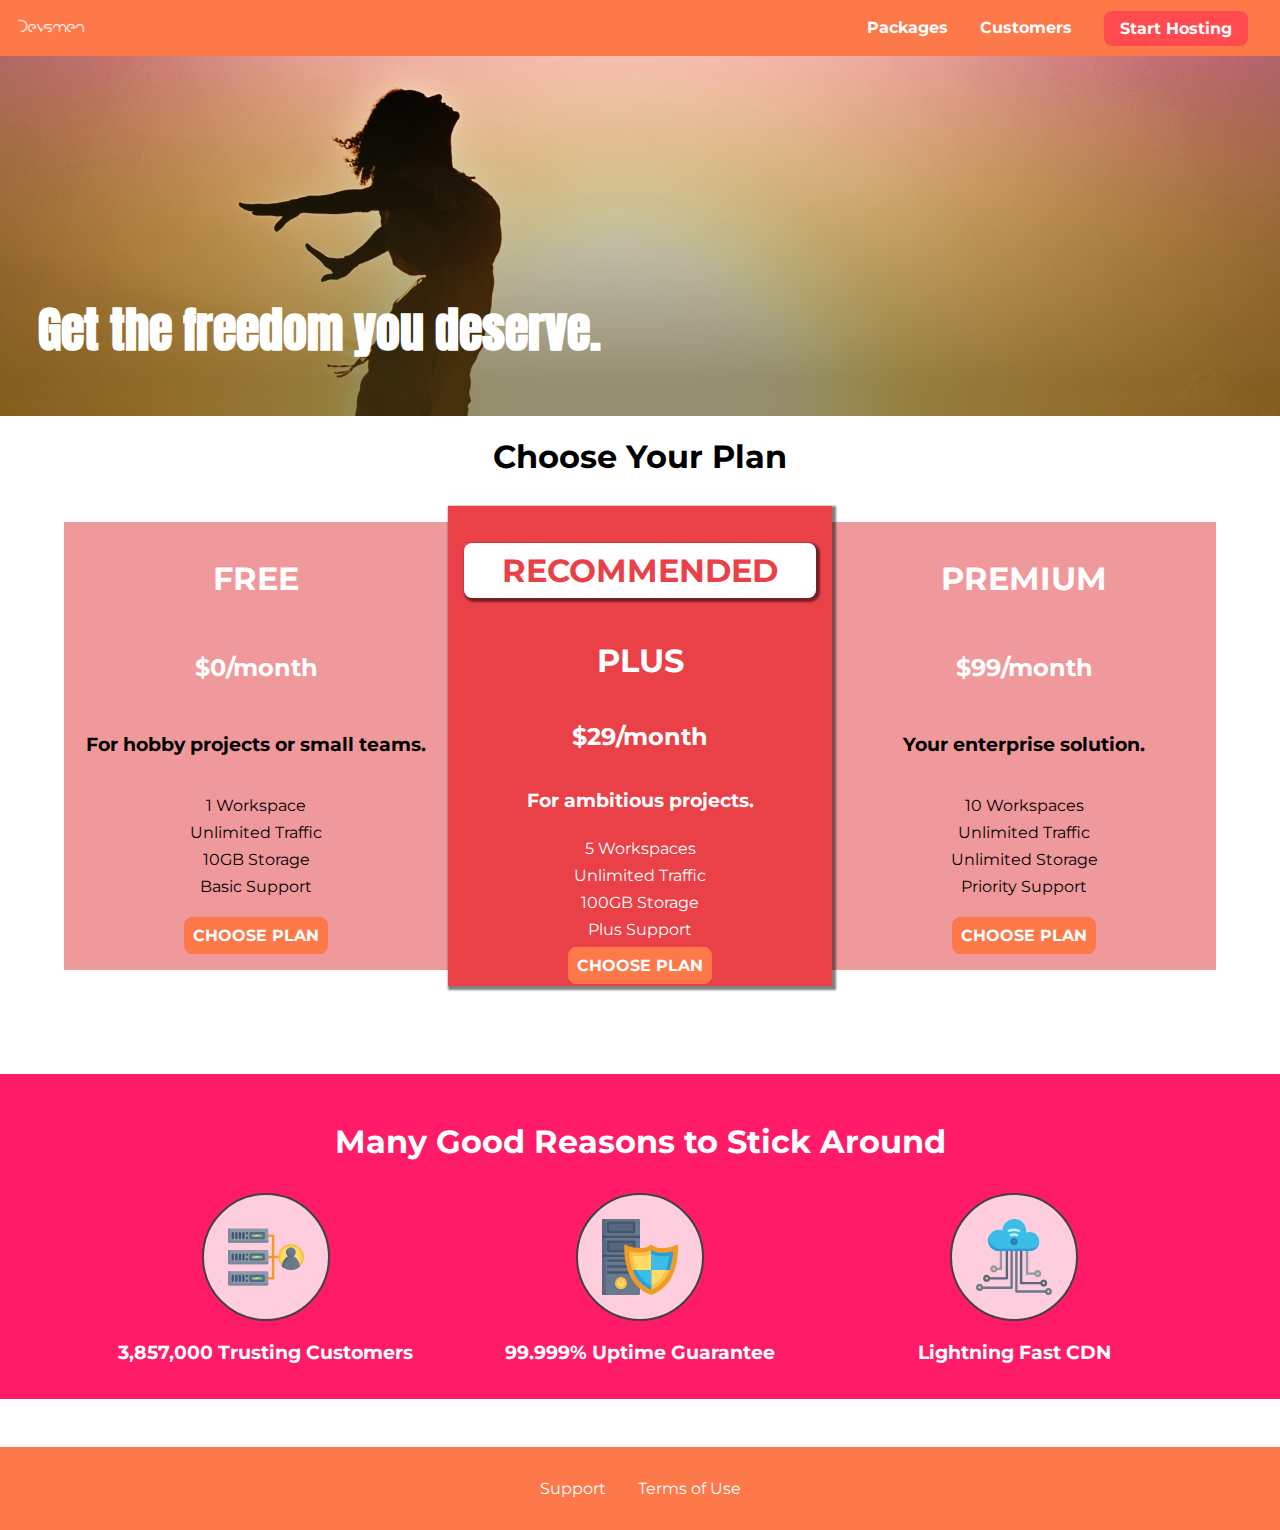
<file: index.html>
<!DOCTYPE html>
<html lang="en">

<head>
    <meta charset="UTF-8">
    <meta http-equiv="X-UA-Compatible" content="ie=edge">
    <meta name="viewport" content="width=device-width, initial-scale=1.0">
    <title>Devsmen</title>
    <link rel="shortcut icon" href="favicon.png">
    <link rel="stylesheet" href="shared.css">
    <link rel="stylesheet" href="main.css">
</head>

<body>
    <div class="backdrop"></div>
    <div class="modal">
        <h1 class="modal__title">Do you want to continue?</h1>
        <div class="modal__actions">
            <a href="start-hosting/index.html" class="modal__action">Yes!</a>
            <button class="modal__action modal__action--negative" type="button">No!</button>
        </div>
    </div>
    <header class="main-header">
        <div>
            <button class="toggle-button">
                <span class="toggle-button__bar"></span>
                <span class="toggle-button__bar"></span>
                <span class="toggle-button__bar"></span>
            </button>
            <a href="index.html" class="main-header__brand">
                <img src="images/logo.png" alt="Devsmen - Your favorite hosting company">
            </a>
        </div>
        <nav class="main-nav">
            <ul class="main-nav__items">
                <li class="main-nav__item">
                    <a href="packages/index.html">Packages</a>
                </li>
                <li class="main-nav__item">
                    <a href="customers/index.html">Customers</a>
                </li>
                <li class="main-nav__item main-nav__item--cta">
                    <a href="start-hosting/index.html">Start Hosting</a>
                </li>
            </ul>
        </nav>
    </header>
    <nav class="mobile-nav">
        <ul class="mobile-nav__items">
            <li class="mobile-nav__item">
                <a href="packages/index.html">Packages</a>
            </li>
            <li class="mobile-nav__item">
                <a href="customers/index.html">Customers</a>
            </li>
            <li class="mobile-nav__item mobile-nav__item--cta">
                <a href="start-hosting/index.html">Start Hosting</a>
            </li>
        </ul>
    </nav>
    <main>
        <section id="product-overview">
            <h1>Get the freedom you deserve.</h1>
        </section>
        <section id="plans">
            <h1 class="section-title">Choose Your Plan</h1>
            <div class="plan__list">
                <article class="plan">
                    <h1 class="plan__title">FREE</h1>
                    <h2 class="plan__price">$0/month</h2>
                    <h3>For hobby projects or small teams.</h3>
                    <ul class="plan__features">
                        <li class="plan__feature">1 Workspace</li>
                        <li class="plan__feature">Unlimited Traffic</li>
                        <li class="plan__feature">10GB Storage</li>
                        <li class="plan__feature">Basic Support</li>
                    </ul>
                    <div>
                        <button class="button">CHOOSE PLAN</button>
                    </div>
                </article>
                <article class="plan plan--highlighted">
                    <h1 class="plan__annotation">RECOMMENDED</h1>
                    <h1 class="plan__title">PLUS</h1>
                    <h2 class="plan__price">$29/month</h2>
                    <h3>For ambitious projects.</h3>
                    <ul class="plan__features">
                        <li class="plan__feature">5 Workspaces</li>
                        <li class="plan__feature">Unlimited Traffic</li>
                        <li class="plan__feature">100GB Storage</li>
                        <li class="plan__feature">Plus Support</li>
                    </ul>
                    <div>
                        <button class="button">CHOOSE PLAN</button>
                    </div>
                </article>
                <article class="plan">
                    <h1 class="plan__title">PREMIUM</h1>
                    <h2 class="plan__price">$99/month</h2>
                    <h3>Your enterprise solution.</h3>
                    <ul class="plan__features">
                        <li class="plan__feature">10 Workspaces</li>
                        <li class="plan__feature">Unlimited Traffic</li>
                        <li class="plan__feature">Unlimited Storage</li>
                        <li class="plan__feature">Priority Support</li>
                    </ul>
                    <div>
                        <button class="button">CHOOSE PLAN</button>
                    </div>
                </article>
            </div>
        </section>
        <section id="key-features">
            <h1 class="section-title">Many Good Reasons to Stick Around</h1>
            <ul class="key-feature__list">
                <li class="key-feature">
                    <div class="key-feature__image">
                        <svg viewBox="0 0 512 512">
                            <path style="fill:#F09B24;" d="M344,248h-32V112c0-4.418-3.582-8-8-8h-40c-4.418,0-8,3.582-8,8s3.582,8,8,8h32v128h-32  c-4.418,0-8,3.582-8,8s3.582,8,8,8h32v128h-32c-4.418,0-8,3.582-8,8s3.582,8,8,8h40c4.418,0,8-3.582,8-8V264h32c4.418,0,8-3.582,8-8  S348.418,248,344,248z"
                            />
                            <path style="fill:#8E9AA9;" d="M264,64H8c-4.418,0-8,3.582-8,8v80c0,4.418,3.582,8,8,8h256c4.418,0,8-3.582,8-8V72  C272,67.582,268.418,64,264,64z"
                            />
                            <path style="fill:#7C899B;" d="M24,144c-4.418,0-8-3.582-8-8V64H8c-4.418,0-8,3.582-8,8v80c0,4.418,3.582,8,8,8h256  c4.418,0,8-3.582,8-8v-8H24z"
                            />
                            <rect x="152" y="96" style="fill:#B8E3A8;" width="88" height="32" />
                            <g>
                                <polygon style="fill:#7EC97D;" points="152,96 152,128 166,128 198,96  " />
                                <polygon style="fill:#7EC97D;" points="220,96 188,128 240,128 240,96  " />
                            </g>
                            <path style="fill:#56677E;" d="M240,136h-88c-4.418,0-8-3.582-8-8V96c0-4.418,3.582-8,8-8h88c4.418,0,8,3.582,8,8v32  C248,132.418,244.418,136,240,136z M160,120h72v-16h-72V120z"
                            />
                            <g>
                                <path style="fill:#435670;" d="M32,136c-4.418,0-8-3.582-8-8V96c0-4.418,3.582-8,8-8s8,3.582,8,8v32C40,132.418,36.418,136,32,136z   "
                                />
                                <path style="fill:#435670;" d="M56,136c-4.418,0-8-3.582-8-8V96c0-4.418,3.582-8,8-8s8,3.582,8,8v32C64,132.418,60.418,136,56,136z   "
                                />
                                <path style="fill:#435670;" d="M80,136c-4.418,0-8-3.582-8-8V96c0-4.418,3.582-8,8-8s8,3.582,8,8v32C88,132.418,84.418,136,80,136z   "
                                />
                                <path style="fill:#435670;" d="M104,136c-4.418,0-8-3.582-8-8V96c0-4.418,3.582-8,8-8s8,3.582,8,8v32   C112,132.418,108.418,136,104,136z"
                                />
                                <path style="fill:#435670;" d="M128,105c-4.418,0-8-3.582-8-8v-1c0-4.418,3.582-8,8-8s8,3.582,8,8v1   C136,101.418,132.418,105,128,105z"
                                />
                                <path style="fill:#435670;" d="M128,136c-4.418,0-8-3.582-8-8v-1c0-4.418,3.582-8,8-8s8,3.582,8,8v1   C136,132.418,132.418,136,128,136z"
                                />
                            </g>
                            <path style="fill:#8E9AA9;" d="M264,208H8c-4.418,0-8,3.582-8,8v80c0,4.418,3.582,8,8,8h256c4.418,0,8-3.582,8-8v-80  C272,211.582,268.418,208,264,208z"
                            />
                            <path style="fill:#7C899B;" d="M24,288c-4.418,0-8-3.582-8-8v-72H8c-4.418,0-8,3.582-8,8v80c0,4.418,3.582,8,8,8h256  c4.418,0,8-3.582,8-8v-8H24z"
                            />
                            <rect x="152" y="240" style="fill:#B8E3A8;" width="88" height="32" />
                            <g>
                                <polygon style="fill:#7EC97D;" points="152,240 152,272 166,272 198,240  " />
                                <polygon style="fill:#7EC97D;" points="220,240 188,272 240,272 240,240  " />
                            </g>
                            <path style="fill:#56677E;" d="M240,280h-88c-4.418,0-8-3.582-8-8v-32c0-4.418,3.582-8,8-8h88c4.418,0,8,3.582,8,8v32  C248,276.418,244.418,280,240,280z M160,264h72v-16h-72V264z"
                            />
                            <g>
                                <path style="fill:#435670;" d="M32,280c-4.418,0-8-3.582-8-8v-32c0-4.418,3.582-8,8-8s8,3.582,8,8v32C40,276.418,36.418,280,32,280   z"
                                />
                                <path style="fill:#435670;" d="M56,280c-4.418,0-8-3.582-8-8v-32c0-4.418,3.582-8,8-8s8,3.582,8,8v32C64,276.418,60.418,280,56,280   z"
                                />
                                <path style="fill:#435670;" d="M80,280c-4.418,0-8-3.582-8-8v-32c0-4.418,3.582-8,8-8s8,3.582,8,8v32C88,276.418,84.418,280,80,280   z"
                                />
                                <path style="fill:#435670;" d="M104,280c-4.418,0-8-3.582-8-8v-32c0-4.418,3.582-8,8-8s8,3.582,8,8v32   C112,276.418,108.418,280,104,280z"
                                />
                                <path style="fill:#435670;" d="M128,249c-4.418,0-8-3.582-8-8v-1c0-4.418,3.582-8,8-8s8,3.582,8,8v1   C136,245.418,132.418,249,128,249z"
                                />
                                <path style="fill:#435670;" d="M128,280c-4.418,0-8-3.582-8-8v-1c0-4.418,3.582-8,8-8s8,3.582,8,8v1   C136,276.418,132.418,280,128,280z"
                                />
                            </g>
                            <path style="fill:#8E9AA9;" d="M264,352H8c-4.418,0-8,3.582-8,8v80c0,4.418,3.582,8,8,8h256c4.418,0,8-3.582,8-8v-80  C272,355.582,268.418,352,264,352z"
                            />
                            <path style="fill:#7C899B;" d="M24,432c-4.418,0-8-3.582-8-8v-72H8c-4.418,0-8,3.582-8,8v80c0,4.418,3.582,8,8,8h256  c4.418,0,8-3.582,8-8v-8H24z"
                            />
                            <rect x="152" y="384" style="fill:#B8E3A8;" width="88" height="32" />
                            <g>
                                <polygon style="fill:#7EC97D;" points="152,384 152,416 166,416 198,384  " />
                                <polygon style="fill:#7EC97D;" points="220,384 188,416 240,416 240,384  " />
                            </g>
                            <path style="fill:#56677E;" d="M240,424h-88c-4.418,0-8-3.582-8-8v-32c0-4.418,3.582-8,8-8h88c4.418,0,8,3.582,8,8v32  C248,420.418,244.418,424,240,424z M160,408h72v-16h-72V408z"
                            />
                            <g>
                                <path style="fill:#435670;" d="M32,424c-4.418,0-8-3.582-8-8v-32c0-4.418,3.582-8,8-8s8,3.582,8,8v32C40,420.418,36.418,424,32,424   z"
                                />
                                <path style="fill:#435670;" d="M56,424c-4.418,0-8-3.582-8-8v-32c0-4.418,3.582-8,8-8s8,3.582,8,8v32C64,420.418,60.418,424,56,424   z"
                                />
                                <path style="fill:#435670;" d="M80,424c-4.418,0-8-3.582-8-8v-32c0-4.418,3.582-8,8-8s8,3.582,8,8v32C88,420.418,84.418,424,80,424   z"
                                />
                                <path style="fill:#435670;" d="M104,424c-4.418,0-8-3.582-8-8v-32c0-4.418,3.582-8,8-8s8,3.582,8,8v32   C112,420.418,108.418,424,104,424z"
                                />
                                <path style="fill:#435670;" d="M128,393c-4.418,0-8-3.582-8-8v-1c0-4.418,3.582-8,8-8s8,3.582,8,8v1   C136,389.418,132.418,393,128,393z"
                                />
                                <path style="fill:#435670;" d="M128,424c-4.418,0-8-3.582-8-8v-1c0-4.418,3.582-8,8-8s8,3.582,8,8v1   C136,420.418,132.418,424,128,424z"
                                />
                            </g>
                            <path style="fill:#F7C14D;" d="M424,168c-48.523,0-88,39.477-88,88s39.477,88,88,88s88-39.477,88-88S472.523,168,424,168z" />
                            <path style="fill:#FFDB66;" d="M424,184c-39.701,0-72,32.299-72,72s32.299,72,72,72s72-32.299,72-72S463.701,184,424,184z" />
                            <path style="fill:#69788D;" d="M484.893,314.16C476.393,274.588,451.922,248,424,248s-52.393,26.588-60.893,66.16  c-0.605,2.82,0.354,5.749,2.511,7.664C381.731,336.124,402.465,344,424,344s42.269-7.876,58.381-22.176  C484.539,319.909,485.498,316.98,484.893,314.16z"
                            />
                            <path style="fill:#56677E;" d="M434.053,249.171C430.768,248.403,427.411,248,424,248c-27.922,0-52.393,26.588-60.893,66.16  c-0.605,2.82,0.354,5.749,2.511,7.664c3.383,3.002,6.979,5.703,10.734,8.125C384.904,286.243,407.373,255.378,434.053,249.171z"
                            />
                            <path style="fill:#69788D;" d="M424,192c-17.645,0-32,14.355-32,32s14.355,32,32,32s32-14.355,32-32S441.645,192,424,192z" />
                            <path style="fill:#56677E;" d="M432,248c-17.645,0-32-14.355-32-32c0-6.783,2.128-13.076,5.742-18.258  C397.444,203.53,392,213.138,392,224c0,17.645,14.355,32,32,32c10.862,0,20.471-5.444,26.258-13.742  C445.076,245.872,438.783,248,432,248z"
                            />

                        </svg>
                    </div>
                    <p class="key-feature__description">3,857,000 Trusting Customers</p>
                </li>
                <li class="key-feature">
                    <div class="key-feature__image">
                        <svg viewBox="0 0 512 512">
                            <path style="fill:#69788D;" d="M248,0H8C3.582,0,0,3.582,0,8v496c0,4.418,3.582,8,8,8h240c4.418,0,8-3.582,8-8V8  C256,3.582,252.418,0,248,0z"
                            />
                            <path style="fill:#56677E;" d="M24,504V8c0-4.418,3.582-8,8-8H8C3.582,0,0,3.582,0,8v496c0,4.418,3.582,8,8,8h24  C27.582,512,24,508.418,24,504z"
                            />
                            <g>
                                <rect x="0" y="112" style="fill:#435670;" width="256" height="16" />
                                <rect x="0" y="240" style="fill:#435670;" width="256" height="16" />
                            </g>
                            <path style="fill:#F7C14D;" d="M128,392c-22.056,0-40,17.944-40,40s17.944,40,40,40s40-17.944,40-40S150.056,392,128,392z" />
                            <path style="fill:#FFDB66;" d="M128,408c-13.233,0-24,10.767-24,24s10.767,24,24,24s24-10.767,24-24S141.233,408,128,408z" />
                            <path style="fill:#F7C14D;" d="M128,392c-2.739,0-5.414,0.278-8,0.805V424c0,4.418,3.582,8,8,8c4.418,0,8-3.582,8-8v-31.195  C133.414,392.278,130.739,392,128,392z"
                            />
                            <g>
                                <path style="fill:#435670;" d="M216,288H40c-4.418,0-8-3.582-8-8s3.582-8,8-8h176c4.418,0,8,3.582,8,8S220.418,288,216,288z"
                                />
                                <path style="fill:#435670;" d="M216,328H40c-4.418,0-8-3.582-8-8s3.582-8,8-8h176c4.418,0,8,3.582,8,8S220.418,328,216,328z"
                                />
                                <path style="fill:#435670;" d="M216,368H40c-4.418,0-8-3.582-8-8s3.582-8,8-8h176c4.418,0,8,3.582,8,8S220.418,368,216,368z"
                                />
                                <path style="fill:#435670;" d="M216,16H40c-4.418,0-8,3.582-8,8v64c0,4.418,3.582,8,8,8h176c4.418,0,8-3.582,8-8V24   C224,19.582,220.418,16,216,16z"
                                />
                            </g>
                            <rect x="48" y="32" style="fill:#56677E;" width="160" height="48" />
                            <path style="fill:#435670;" d="M216,144H40c-4.418,0-8,3.582-8,8v64c0,4.418,3.582,8,8,8h176c4.418,0,8-3.582,8-8v-64  C224,147.582,220.418,144,216,144z"
                            />
                            <rect x="48" y="160" style="fill:#56677E;" width="160" height="48" />
                            <path style="fill:#F09B24;" d="M511.747,180.237c-0.194-6.537-8.107-10.107-13.135-5.894c-5.6,4.693-42.904,21.282-98.514,21.282  c-33.45,0-64.625-20.999-64.929-21.206c-2.9-1.991-6.764-1.85-9.512,0.346c-2.677,2.135-27.201,20.86-63.793,20.86  c-55.607,0-92.914-16.589-98.515-21.282c-5.028-4.211-12.941-0.645-13.135,5.894c-1.634,54.834,4.655,105.941,18.693,151.903  c12.096,39.604,29.759,74.047,52.497,102.373c27.538,34.304,62.743,59.882,104.66,76.045c3.069,1.918,6.757,1.921,9.83,0  c41.917-16.163,77.122-41.741,104.66-76.045c22.738-28.326,40.401-62.77,52.497-102.373  C507.092,286.179,513.381,235.071,511.747,180.237z"
                            />
                            <path style="fill:#F7C14D;" d="M476.21,221.226c-1.953-1.631-4.568-2.235-7.036-1.628c-21.686,5.327-44.926,8.028-69.075,8.028  c-25.926,0-49.633-8.975-64.955-16.504c-2.307-1.134-5.016-1.091-7.284,0.116c-14.059,7.477-36.919,16.388-65.994,16.388  c-24.153,0-47.394-2.701-69.075-8.028c-5.155-1.268-10.221,2.966-9.894,8.261c2.077,33.693,7.668,65.635,16.616,94.935  c22.774,74.565,66.139,126.334,128.888,153.868c2.032,0.891,4.397,0.891,6.43,0c61.777-27.107,104.716-78.876,127.62-153.868  c8.948-29.3,14.539-61.241,16.616-94.935C479.224,225.319,478.163,222.856,476.21,221.226z"
                            />
                            <path style="fill:#FFDB66;" d="M331.609,451.727c-52.604-25.289-89.304-70.987-109.144-135.944  c-6.532-21.39-11.162-44.336-13.82-68.447c17.133,2.852,34.952,4.291,53.22,4.291c29.394,0,53.376-7.793,69.978-15.561  c17.44,7.736,41.656,15.561,68.256,15.561c18.267,0,36.085-1.439,53.219-4.291c-2.659,24.112-7.288,47.06-13.82,68.448  C419.545,381.108,383.27,426.805,331.609,451.727z"
                            />
                            <g>
                                <path style="fill:#2C9DD4;" d="M479.066,227.858c0.157-2.539-0.903-5.002-2.856-6.633s-4.568-2.235-7.036-1.628   c-21.686,5.327-44.926,8.028-69.075,8.028c-25.926,0-49.633-8.975-64.955-16.504c-1.057-0.52-2.2-0.78-3.345-0.806l-0.072,133.351   h123.601c2.556-6.746,4.933-13.702,7.123-20.874C471.398,293.493,476.989,261.552,479.066,227.858z"
                                />
                                <path style="fill:#2C9DD4;" d="M206.658,343.667c24.153,63.42,65.028,108.108,121.743,132.995c1.031,0.452,2.147,0.673,3.263,0.666   l0.063-133.661H206.658z"
                                />
                            </g>
                            <g>
                                <path style="fill:#3CBDE8;" d="M439.497,315.783c6.532-21.389,11.161-44.336,13.82-68.448c-17.134,2.852-34.952,4.291-53.219,4.291   c-26.6,0-50.815-7.824-68.256-15.561l-0.116,107.601h97.758C433.179,334.807,436.524,325.518,439.497,315.783z"
                                />
                                <path style="fill:#3CBDE8;" d="M232.523,343.667c21.144,50.298,54.363,86.56,99.087,108.06l0.117-108.06H232.523z" />
                            </g>
                        </svg>
                    </div>
                    <p class="key-feature__description">99.999% Uptime Guarantee</p>
                </li>
                <li class="key-feature">
                    <div class="key-feature__image">
                        <svg viewBox="0 0 512 512">
                            <path style="fill:#8E9AA9;" d="M168,200c-4.418,0-8,3.582-8,8v120h-17.376c-3.302-9.311-12.194-16-22.624-16  c-13.234,0-24,10.767-24,24s10.766,24,24,24c10.429,0,19.321-6.689,22.624-16H168c4.418,0,8-3.582,8-8V208  C176,203.582,172.418,200,168,200z"
                            />
                            <path style="fill:#FFDB66;" d="M120,328c-4.411,0-8,3.589-8,8s3.589,8,8,8s8-3.589,8-8S124.411,328,120,328z" />
                            <path style="fill:#56677E;" d="M208,200c-4.418,0-8,3.582-8,8v184H94.624C91.322,382.689,82.43,376,72,376  c-13.234,0-24,10.767-24,24s10.766,24,24,24c10.429,0,19.321-6.689,22.624-16H208c4.418,0,8-3.582,8-8V208  C216,203.582,212.418,200,208,200z"
                            />
                            <path style="fill:#FFDB66;" d="M72,392c-4.411,0-8,3.589-8,8s3.589,8,8,8s8-3.589,8-8S76.411,392,72,392z" />
                            <path style="fill:#69788D;" d="M240,208c-4.418,0-8,3.582-8,8v239H47.24c-2.671-10.34-12.078-18-23.24-18c-13.234,0-24,10.767-24,24  s10.766,24,24,24c9.666,0,18.009-5.747,21.809-14H240c4.418,0,8-3.582,8-8V216C248,211.582,244.418,208,240,208z"
                            />
                            <path style="fill:#FFDB66;" d="M24,453c-4.411,0-8,3.589-8,8s3.589,8,8,8s8-3.589,8-8S28.411,453,24,453z" />
                            <path style="fill:#69788D;" d="M488,464c-10.429,0-19.321,6.689-22.624,16H280V208c0-4.418-3.582-8-8-8s-8,3.582-8,8v280  c0,4.418,3.582,8,8,8h193.376c3.302,9.311,12.194,16,22.624,16c13.234,0,24-10.767,24-24S501.234,464,488,464z"
                            />
                            <path style="fill:#FFDB66;" d="M488,480c-4.411,0-8,3.589-8,8s3.589,8,8,8s8-3.589,8-8S492.411,480,488,480z" />
                            <path style="fill:#56677E;" d="M456,408c-10.429,0-19.321,6.689-22.624,16H312V208c0-4.418-3.582-8-8-8s-8,3.582-8,8v224  c0,4.418,3.582,8,8,8h129.376c3.302,9.311,12.194,16,22.624,16c13.234,0,24-10.767,24-24S469.234,408,456,408z"
                            />
                            <path style="fill:#FFDB66;" d="M456,424c-4.411,0-8,3.589-8,8s3.589,8,8,8s8-3.589,8-8S460.411,424,456,424z" />
                            <path style="fill:#8E9AA9;" d="M416,344c-10.429,0-19.321,6.689-22.624,16H352V208c0-4.418-3.582-8-8-8s-8,3.582-8,8v160  c0,4.418,3.582,8,8,8h49.376c3.302,9.311,12.194,16,22.624,16c13.234,0,24-10.767,24-24S429.234,344,416,344z"
                            />
                            <path style="fill:#FFDB66;" d="M416,360c-4.411,0-8,3.589-8,8s3.589,8,8,8s8-3.589,8-8S420.411,360,416,360z" />
                            <path style="fill:#3CBDE8;" d="M362,88c-8.741,0-17.231,1.751-25.06,5.085C337.646,88.797,338,84.43,338,80  c0-44.112-35.888-80-80-80c-42.823,0-77.895,33.816-79.909,76.149C170.393,73.415,162.244,72,154,72c-39.701,0-72,32.299-72,72  s32.299,72,72,72h208c35.29,0,64-28.71,64-64S397.29,88,362,88z"
                            />
                            <path style="fill:#2C9DD4;" d="M368,200H160c-39.701,0-72-32.299-72-72c0-5.863,0.721-11.559,2.05-17.019  C84.918,120.88,82,132.102,82,144c0,39.701,32.299,72,72,72h208c30.389,0,55.88-21.296,62.379-49.743  C413.565,186.327,392.352,200,368,200z"
                            />
                            <path style="fill:#2A7DB5;" d="M256,128c-13.234,0-24,10.767-24,24s10.766,24,24,24c13.233,0,24-10.767,24-24S269.233,128,256,128z"
                            />
                            <path style="fill:#2C9DD4;" d="M256,144c-4.411,0-8,3.589-8,8s3.589,8,8,8c4.411,0,8-3.589,8-8S260.411,144,256,144z" />
                            <g>
                                <path style="fill:#C5F1FA;" d="M221.755,87.695c-2.994,0-5.864-1.688-7.233-4.572c-1.894-3.991-0.194-8.763,3.798-10.657   C230.157,66.849,242.834,64,256,64c13.166,0,25.844,2.849,37.68,8.466c3.992,1.895,5.692,6.666,3.798,10.657   s-6.666,5.692-10.657,3.798C277.144,82.328,266.774,80,256,80c-10.774,0-21.144,2.328-30.821,6.921   C224.072,87.446,222.904,87.695,221.755,87.695z"
                                />
                                <path style="fill:#C5F1FA;" d="M276.545,116.618c-1.148,0-2.316-0.249-3.424-0.774C267.745,113.293,261.985,112,256,112   c-5.985,0-11.745,1.293-17.121,3.844c-3.991,1.895-8.763,0.192-10.657-3.798c-1.894-3.992-0.193-8.764,3.798-10.657   C239.557,97.813,247.625,96,256,96c8.376,0,16.444,1.813,23.98,5.389c3.991,1.894,5.692,6.665,3.798,10.657   C282.41,114.93,279.539,116.618,276.545,116.618z"
                                />
                            </g>

                        </svg>
                    </div>
                    <p class="key-feature__description">Lightning Fast CDN</p>
                </li>
            </ul>
        </section>
    </main>
    <footer class="main-footer">
        <nav>
            <ul class="main-footer__links">
                <li class="main-footer__link">
                    <a href="#">Support</a>
                </li>
                <li class="main-footer__link">
                    <a href="#">Terms of Use</a>
                </li>
            </ul>
        </nav>
    </footer>
    <script src="shared.js"></script>
</body>

</html>
</file>
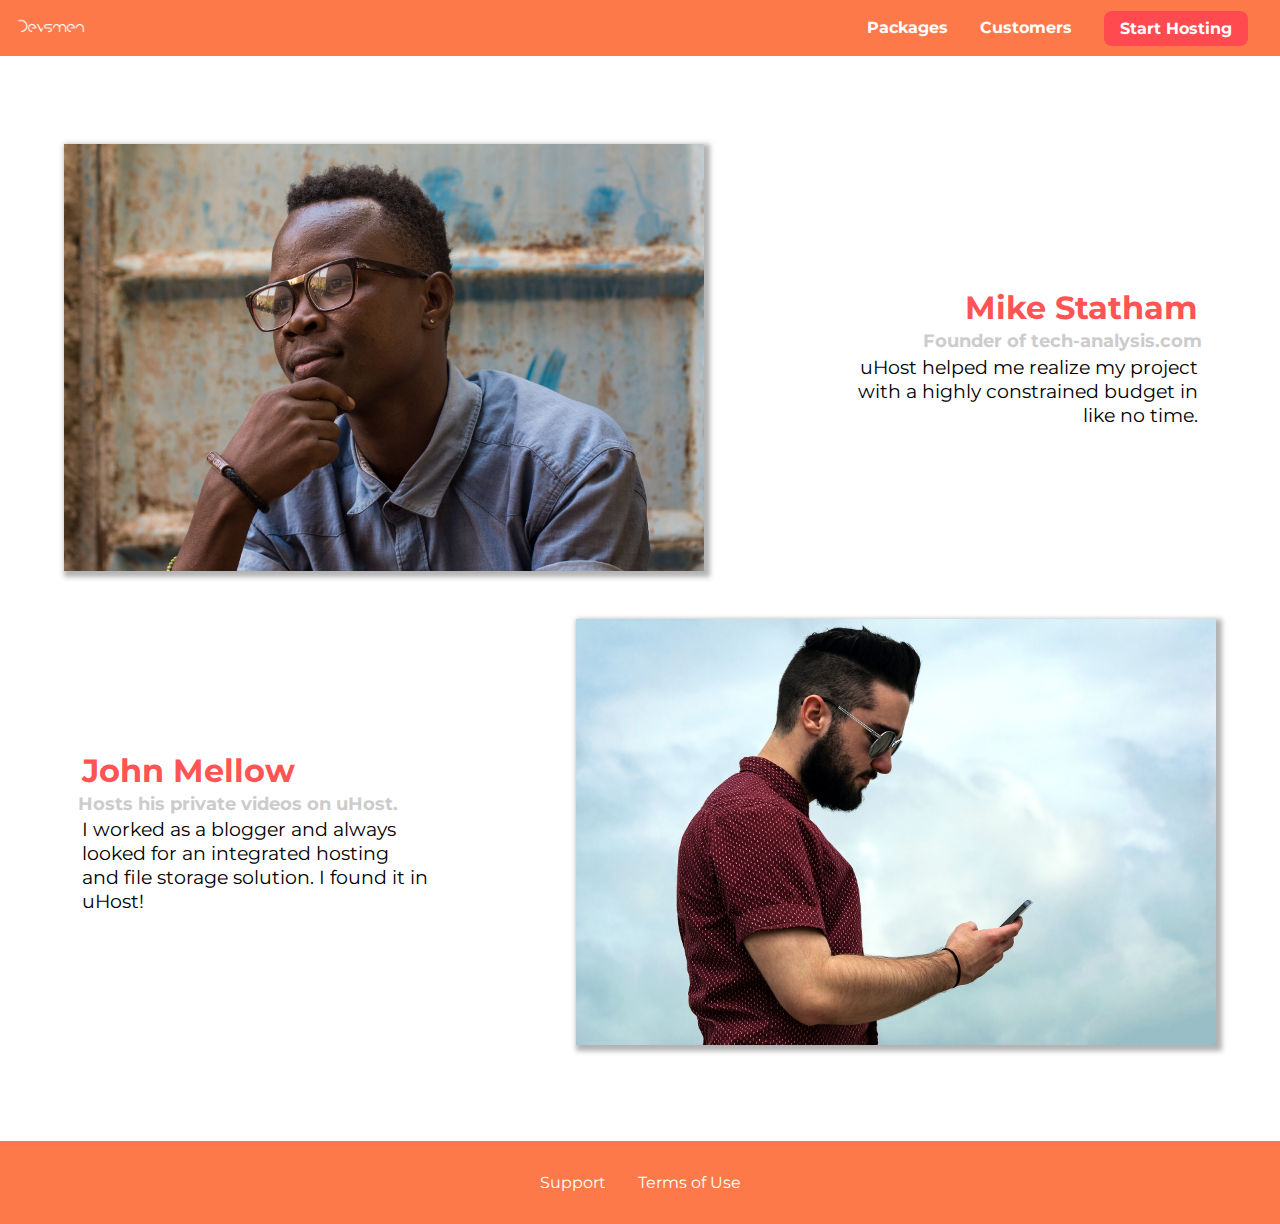
<file: customers/index.html>
<!DOCTYPE html>
<html lang="en">

<head>
    <meta charset="UTF-8">
    <meta name="viewport" content="width=device-width, initial-scale=1.0">
    <meta http-equiv="X-UA-Compatible" content="ie=edge">
    <title>Devsmen Customers</title>
    <link rel="shortcut icon" href="../images/logo.png">
    <link rel="stylesheet" href="../shared.css">
    <link rel="stylesheet" href="customers.css">
</head>

<body>
    <div class="backdrop"></div>
    <header class="main-header">
        <div>
            <button class="toggle-button">
                <span class="toggle-button__bar"></span>
                <span class="toggle-button__bar"></span>
                <span class="toggle-button__bar"></span>
            </button>
            <a href="../index.html" class="main-header__brand">
                <img src="../images/logo.png" alt="uHost - Your favorite hosting company">
            </a>
        </div>
        <nav class="main-nav">
            <ul class="main-nav__items">
                <li class="main-nav__item">
                    <a href="../packages/index.html">Packages</a>
                </li>
                <li class="main-nav__item">
                    <a href="index.html">Customers</a>
                </li>
                <li class="main-nav__item main-nav__item--cta">
                    <a href="../start-hosting/index.html">Start Hosting</a>
                </li>
            </ul>
        </nav>
    </header>
    <nav class="mobile-nav">
        <ul class="mobile-nav__items">
            <li class="mobile-nav__item">
                <a href="../packages/index.html">Packages</a>
            </li>
            <li class="mobile-nav__item">
                <a href="index.html">Customers</a>
            </li>
            <li class="mobile-nav__item mobile-nav__item--cta">
                <a href="../start-hosting/index.html">Start Hosting</a>
            </li>
        </ul>
    </nav>
    <main>
        <div>
            <div class="testimonial" id="customer-1">
                <div class="testimonial__image-container">
                    <img src="../images/customer-1.jpg" alt="Mike Statham - Customer" class="testimonial__image">
                </div>
                <div class="testimonial__info">
                    <h1 class="testimonial__name">Mike Statham</h1>
                    <h2 class="testimonial__subtitle">Founder of
                        <a href="tech-analysis.com">tech-analysis.com</a>
                    </h2>
                    <p class="testimonial__text">uHost helped me realize my project with a highly constrained budget in like no time.</p>
                </div>
            </div>
            <div class="testimonial" id="customer-2">

                <div class="testimonial__info">
                    <h1 class="testimonial__name">John Mellow</h1>
                    <h2 class="testimonial__subtitle">Hosts his private videos on uHost.
                    </h2>
                    <p class="testimonial__text">I worked as a blogger and always looked for an integrated hosting and file storage solution. I found
                        it in uHost!
                    </p>
                </div>
                <div class="testimonial__image-container">
                    <img src="../images/customer-2.jpg" alt="John Mellow - Customer" class="testimonial__image">
                </div>
            </div>
        </div>
    </main>
    <footer class="main-footer">
        <nav>
            <ul class="main-footer__links">
                <li class="main-footer__link">
                    <a href="#">Support</a>
                </li>
                <li class="main-footer__link">
                    <a href="#">Terms of Use</a>
                </li>
            </ul>
        </nav>
    </footer>
    <script src="../shared.js"></script>
</body>

</html>
</file>
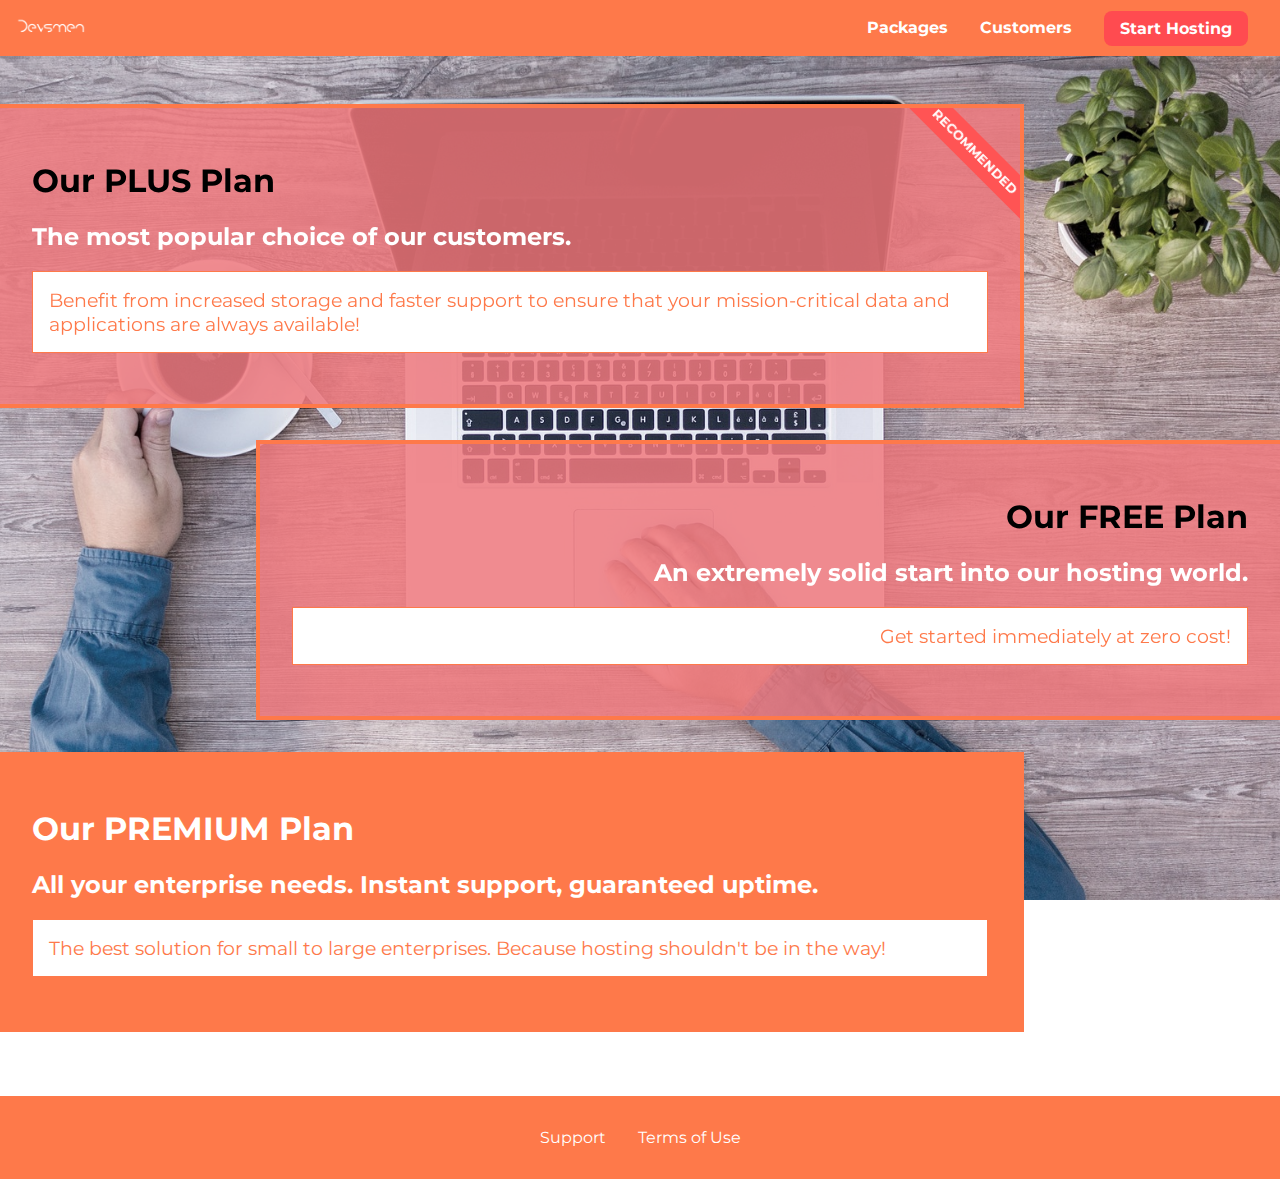
<file: packages/index.html>
<!DOCTYPE html>
<html lang="en">

<head>
    <meta charset="UTF-8">
    <meta http-equiv="X-UA-Compatible" content="ie=edge">
    <meta name="viewport" content="width=device-width, initial-scale=1.0">
    <title>Devsmen</title>
    <link rel="shortcut icon" href="../images/logo.png">
    <link rel="stylesheet" href="../shared.css">
    <link rel="stylesheet" href="packages.css">
</head>

<body>
    <div class="backdrop"></div>
    <div class="background"></div>
    <header class="main-header">
        <div>
            <button class="toggle-button">
                <span class="toggle-button__bar"></span>
                <span class="toggle-button__bar"></span>
                <span class="toggle-button__bar"></span>
            </button>
            <a href="../index.html" class="main-header__brand">
                <img src="../images/logo.png" alt="Devsmen - Your favorite hosting company">
            </a>
        </div>
        <nav class="main-nav">
            <ul class="main-nav__items">
                <li class="main-nav__item">
                    <a href="index.html">Packages</a>
                </li>
                <li class="main-nav__item">
                    <a href="../customers/index.html">Customers</a>
                </li>
                <li class="main-nav__item main-nav__item--cta">
                    <a href="../start-hosting/index.html">Start Hosting</a>
                </li>
            </ul>
        </nav>
    </header>
    <nav class="mobile-nav">
        <ul class="mobile-nav__items">
            <li class="mobile-nav__item">
                <a href="index.html">Packages</a>
            </li>
            <li class="mobile-nav__item">
                <a href="../customers/index.html">Customers</a>
            </li>
            <li class="mobile-nav__item mobile-nav__item--cta">
                <a href="../start-hosting/index.html">Start Hosting</a>
            </li>
        </ul>
    </nav>
    <main>
        <section class="package" id="plus">
            <a href="#">
                <h1 class="package__title">Our PLUS Plan</h1>
                <h2 class="package__badge">RECOMMENDED</h2>
                <h2 class="package__subtitle">The most popular choice of our customers.</h2>
                <p class="package__info">Benefit from increased storage and faster support to ensure that your mission-critical data and applications
                    are always available!</p>
            </a>
        </section>
        <section class="package" id="free">
            <a href="#">
                <h1 class="package__title">Our FREE Plan</h1>
                <h2 class="package__subtitle">An extremely solid start into our hosting world.</h2>
                <p class="package__info">Get started immediately at zero cost!</p>
            </a>
        </section>
        <div class="clearfix"></div>
        <section class="package" id="premium">
            <a href="#">
                <h1 class="package__title">Our PREMIUM Plan</h1>
                <h2 class="package__subtitle">All your enterprise needs. Instant support, guaranteed uptime. </h2>
                <p class="package__info">The best solution for small to large enterprises. Because hosting shouldn't be in the way!</p>
            </a>
        </section>
    </main>
    <footer class="main-footer">
        <nav>
            <ul class="main-footer__links">
                <li class="main-footer__link">
                    <a href="#">Support</a>
                </li>
                <li class="main-footer__link">
                    <a href="#">Terms of Use</a>
                </li>
            </ul>
        </nav>
    </footer>
    <script src="../shared.js"></script>
</body>

</html>
</file>
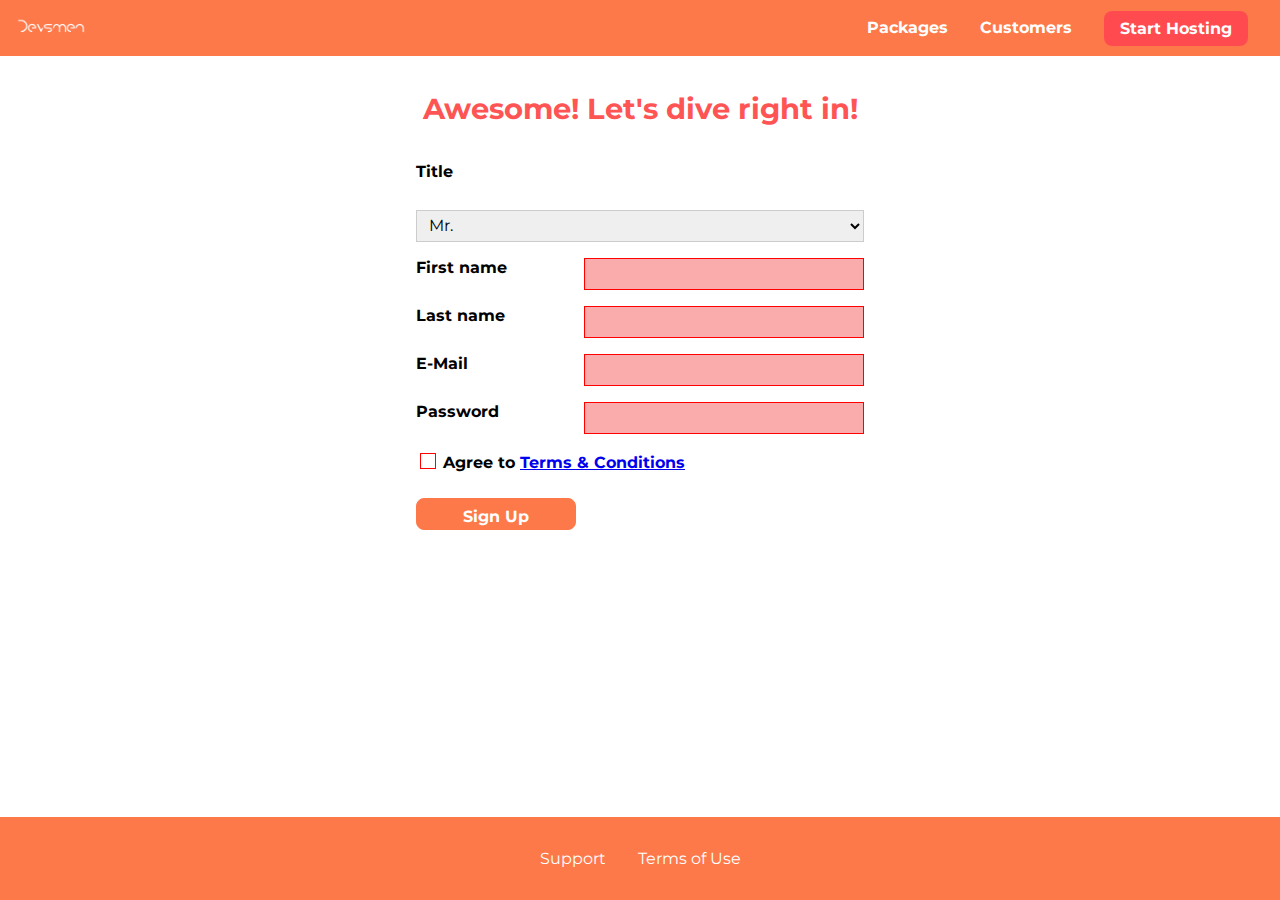
<file: start-hosting/index.html>
<!DOCTYPE html>
<html lang="en">

<head>
    <meta charset="UTF-8">
    <meta name="viewport" content="width=device-width, initial-scale=1.0">
    <meta http-equiv="X-UA-Compatible" content="ie=edge">
    <title>Devsmen Signup</title>
    <link rel="shortcut icon" href="../images/logo.png">
    <link rel="stylesheet" href="../shared.css">
    <link rel="stylesheet" href="start-hosting.css">
</head>

<body>
    <div class="backdrop"></div>
    <header class="main-header">
        <div>
            <button class="toggle-button">
                <span class="toggle-button__bar"></span>
                <span class="toggle-button__bar"></span>
                <span class="toggle-button__bar"></span>
            </button>
            <a href="../index.html" class="main-header__brand">
                <img src="../images/logo.png" alt="Devsmen - Your favorite hosting company">
            </a>
        </div>
        <nav class="main-nav">
            <ul class="main-nav__items">
                <li class="main-nav__item">
                    <a href="../packages/index.html">Packages</a>
                </li>
                <li class="main-nav__item">
                    <a href="../customers/index.html">Customers</a>
                </li>
                <li class="main-nav__item main-nav__item--cta">
                    <a href="index.html">Start Hosting</a>
                </li>
            </ul>
        </nav>
    </header>
    <nav class="mobile-nav">
        <ul class="mobile-nav__items">
            <li class="mobile-nav__item">
                <a href="../packages/index.html">Packages</a>
            </li>
            <li class="mobile-nav__item">
                <a href="../customers/index.html">Customers</a>
            </li>
            <li class="mobile-nav__item mobile-nav__item--cta">
                <a href="index.html">Start Hosting</a>
            </li>
        </ul>
    </nav>
    <main class="signup-page">
        <h1 class="signup-title">Awesome! Let's dive right in!</h1>
        <form action="index.html" class="signup-form">
            <label for="title">Title</label>
            <select id="title">
                <option value="mr">Mr.</option>
                <option value="ms">Ms.</option>
            </select>
            <label for="first-name">First name</label>
            <input type="text" id="first-name" required>
            <label for="last-name">Last name</label>
            <input type="text" id="last-name" required>
            <label for="email">E-Mail</label>
            <input type="email" id="email" required>
            <label for="password">Password</label>
            <input type="password" id="password" required>
            <div class="signup-form__checkbox">
                <input type="checkbox" id="agree-terms" required>
                <label for="agree-terms">Agree to
                    <a href="#">Terms &amp; Conditions</a>
                </label>
            </div>
            <button type="submit" class="button">Sign Up</button>
        </form>
    </main>
    <footer class="main-footer">
        <nav>
            <ul class="main-footer__links">
                <li class="main-footer__link">
                    <a href="#">Support</a>
                </li>
                <li class="main-footer__link">
                    <a href="#">Terms of Use</a>
                </li>
            </ul>
        </nav>
    </footer>
    <script src="../shared.js"></script>
</body>

</html>
</file>
<file: shared.css>
@import url('https://fonts.googleapis.com/css?family=Roboto:100,400,900');
@import url('https://fonts.googleapis.com/css?family=Anton');
@import url('https://fonts.googleapis.com/css?family=Montserrat:400,700');

:root {
   --orange-color: #FE794A;
   --highlight-color: #FF4B50;
}

* {
  box-sizing: border-box;
}

html {
  height: 100%;
}

body {
  font-family: "Montserrat", sans-serif;
  margin: 0;
  padding-top: 3.5rem;
}

@supports (display: grid) {
  body {
    font-family: "Montserrat", sans-serif;
    display: grid;
    grid-template-rows: 3.5rem auto fit-content(8rem);
    grid-template-areas: "header"
                         "main"
                         "footer";
    padding-top: 0;
    height: 100%;
  }
}

main {
  grid-area: main;
}

.backdrop {
  display: none;
  position: fixed;
  opacity: 0;
  top: 0;
  left: 0;
  z-index: 100;
  width: 100vw;
  height: 100vh;
  background: rgba(0, 0, 0, 0.5);
  transition: opacity 0.2s linear;
}

.main-header {
  width: 100%;
  position: fixed;
  top: 0;
  left: 0;
  background: var(--orange-color);
  padding: 0.5rem 1rem;
  z-index: 60;
  display: -webkit-box;
  display: -ms-webkit-flexbox;
  display: -webkit-flex;
  display: flex;
  align-items: center;
  justify-content: space-between;
}

.toggle-button {
  width: 3rem;
  background: transparent;
  border: none;
  cursor: pointer;
  padding-top: 0;
  padding-bottom: 0;
  vertical-align: middle;
}

.toggle-button:focus {
  outline: none;
}

.toggle-button__bar {
  width: 100%;
  height: 0.2rem;
  background: rgb(255, 255, 255);
  display: block;
  margin: 0.6rem 0;
}

.main-header__brand {
  color: var(--orange-color);
  text-decoration: none;
  font-weight: bold;
}

.main-header__brand img {
  height: 2.5rem;
  vertical-align: middle;
}

.main-nav {
  display: none;
}

.main-nav__items {
  margin: 0;
  padding: 0;
  list-style: none;
  display: flex;
}

.main-nav__item {
  margin: 0 1rem;
}

.main-nav__item a,
.mobile-nav__item a {
  text-decoration: none;
  color: white;
  font-weight: bold;
  padding: 0.2rem 0;
}

.main-nav__item a:hover,
.main-nav__item a:active {
  color: rgb(189, 189, 189);
  border-bottom: 5px solid rgb(189, 189, 189);
}

.main-nav__item--cta {
  animation: wiggle 400ms 3s 8 ease-out none;
}

.main-nav__item--cta a,
.mobile-nav__item--cta a {
  color: rgb(255, 255, 255);
  background: var(--highlight-color);
  padding: 0.5rem 1rem;
  border-radius: 8px;
}

.main-nav__item--cta a:hover,
.main-nav__item--cta a:active,
.mobile-nav__item--cta a:hover,
.mobile-nav__item--cta a:active {
  color: var(--highlight-color);
  background: white;
  border: none;
}

@media (min-width: 40rem) {
  .toggle-button {
    display: none;
  }

  .main-nav {
    display: flex;
  }
}

.main-footer {
  background: var(--orange-color);
  padding: 2rem;
  margin-top: 3rem;
  grid-area: footer;
}

.main-footer__links {
  list-style: none;
  margin: 0;
  padding: 0;
  display: flex;
  flex-direction: column;
  align-items: center;
}

.main-footer__link {
  margin: 0.5rem 0;
}

.main-footer__link a {
  color: white;
  text-decoration: none;
}

.main-footer__link a:hover,
.main-footer__link a:active {
  color: #ccc;
}

.mobile-nav {
  display: none;
  position: fixed;
  z-index: 101;
  top: 0;
  left: 0;
  background: white;
  width: 80%;
  height: 100vh;
}

.mobile-nav__items {
  width: 90%;
  height: 100%;
  list-style: none;
  margin: 0 auto;
  padding: 0;
  display: flex;
  flex-direction: column;
  justify-content: center;
  align-items: center;
}

.mobile-nav__item {
  margin: 1rem 0;
}

.mobile-nav__item a {
  font-size: 1.5rem;
}

.button {
  background: var(--orange-color);
  color: white;
  font: inherit;
  border: 1.5px solid var(--orange-color);
  padding: 0.5rem;
  border-radius: 8px;
  font-weight: bold;
  cursor: pointer;
}

.button:hover,
.button:active {
  background: white;
  color: var(--orange-color);
}

.button:focus {
  outline: none;
}

.button[disabled] {
  cursor: not-allowed;
  border: #a1a1a1;
  background: #ccc;
  color: #a1a1a1;
} 

.open {
    display: block !important;
    opacity: 1 !important;
    transform: translateY(0) !important;
}

@media (min-width: 40rem) {
  .main-footer__link {
    margin: 0 1rem;
  }

  .main-footer__links {
    flex-direction: row;
    justify-content: center;
  }
}

@keyframes wiggle {
  0% {
    transform: rotateZ(0);
  } 
  50% {
    transform: rotateZ(-10deg);
  }
  100% {
    transform: rotateZ(10deg);
  }

}
</file>
<file: main.css>
#product-overview {
  background: linear-gradient(to top, rgba(80, 68, 18, 0.6) 10%, transparent),
    url("images/freedom.jpg") center/cover no-repeat border-box,
    #ff1b68;
  width: 100vw;
  height: 33vh;
  position: relative;
}

#product-overview h1 {
  color: white;
  font-family: "Anton", sans-serif;
  position: absolute;
  bottom: 5%;
  left: 3%;
  font-size: 1.6rem;
}

@media (min-width: 40rem) and (min-height: 40rem) {
  #product-overview {
    height: 40vh;
    background-position: 50% 25%;
  }

  #product-overview h1 {
    font-size: 3rem;
  }
}

.section-title {
  color: #000000;
  text-align: center;
}

.plan {
  background: rgb(240, 153, 156);
  text-align: center;
  padding: 1rem;
  margin: 0.5rem 0;
  width: 100%;
}

.plan--highlighted {
  background: rgb(233, 65, 71);
  color: white;
}

.plan__annotation {
  background: white;
  color: rgb(233, 65, 71);
  padding: 0.5rem;
  box-shadow: 2px 2px 2px 2px rgba(0, 0, 0, 0.5);
  border-radius: 8px;
}

.plan__title {
  color: rgb(255, 255, 255);
}

.plan__price {
  color: #ffffff;
}

.plan--highlighted .plan__title {
  color: white;
}

.plan--highlighted .plan__price {
  color: #ffffff;
}

.plan__features {
  list-style: none;
  margin: 0;
  padding: 0;
}

.plan__feature {
  margin: 0.5rem 0;
}

@media (min-width: 40rem) {
  .plan__list { 
    width: 100%;
    display: flex;
    justify-content: center;
    align-items: center;
  }

  .plan {
    width: 30%;
    min-width: 13rem;
    max-width: 25rem;
    display: flex;
    flex-direction: column;
    justify-content: space-between;
    height: 28rem;
  }

  .plan--highlighted {
    box-shadow: 2px 2px 2px 2px rgba(0, 0, 0, 0.5);
    height: 30rem;
    z-index: 50;
  }
}

#key-features {
  background: #ff1b68;
  margin-top: 5rem;
  padding: 1rem;
}

#key-features .section-title {
  color: white;
  margin: 2rem;
}

.key-feature__list {
  list-style: none;
  margin: 0;
  padding: 0;
  text-align: center;
}

.key-feature__image {
  background: #ffcede;
  width: 128px;
  height: 128px;
  border: 2px solid #424242;
  border-radius: 50%;
  margin: auto;
  padding: 1.5rem;
}

.key-feature__description {
  text-align: center;
  font-weight: bold;
  color: white;
  font-size: 1.2rem;
}

@media (min-width: 40rem) {
  .key-feature {
    width: 30%;
    max-width: 25rem;
  }

  .key-feature__list {
    display: flex;
    justify-content: center;
  }
}

.modal {
  position: fixed;
  opacity: 0;
  transform: translateY(-3rem);
  transition: opacity 200ms ease-out, transform 500ms cubic-bezier(0.55, 0.055, 0.675, 0.19);
  z-index: 200;
  top: 20%;
  left: 30%;
  width: 40%;
  background: white;
  padding: 1rem;
  border: 1px solid #ccc;
  box-shadow: 1px 1px 1px rgba(0, 0, 0, 0.5);
}

.modal__title {
  text-align: center;
  margin: 0 0 1rem 0;
}

.modal__actions {
  text-align: center;
}

.modal__action {
  border: 1px solid #0e4f1f;
  background: #0e4f1f;
  text-decoration: none;
  color: white;
  font: inherit;
  padding: 0.5rem 1rem;
  cursor: pointer;
}

.modal__action:hover,
.modal__action:active {
  background: #2ddf5c;
  border-color: #2ddf5c;
}

.modal__action--negative {
  background: red;
  border-color: red;
}

.modal__action--negative:hover,
.modal__action--negative:active {
  background: #ff5454;
  border-color: #ff5454;
}
</file>
<file: customers/customers.css>
main {
  padding-top: 2.5rem;
}

.testimonial {
    font-size: 1.2rem;
  }
  

  .testimonial__image-container {
    width: 60%;
    max-width: 40rem;
    box-shadow: 3px 3px 5px 3px rgba(0,0,0,0.3);
    overflow: hidden;
  }

  .testimonial__image {
    width: 100%;
    vertical-align: top;
  }
  
  .testimonial__info {
    text-align: right;
    padding: 0.9rem;
  }
  
  #customer-2.testimonial {
    text-align: right;
  }
  
  #customer-2 .testimonial__info {
    text-align: left;
  }
  
  .testimonial__name {
    margin: 0.2rem;
    color: #ff5454;
    font-size: 2rem;
  }
  
  .testimonial__subtitle {
    margin: 0;
    font-size: 1.1rem;
    color: #ccc;
  }
  
  .testimonial__subtitle a {
    color: inherit;
    text-decoration: none;
  }
  
  .testimonial__subtitle a:hover,
  .testimonial__subtitle a:active {
    color: #7a7a7a;
  }

  .testimonial__text {
    margin: 0.2rem;
  }

  @media (min-width: 40rem) {
    .testimonial {
      margin: 3rem auto;
      max-width: 1500px;
      display: flex;
      align-items: center;
      justify-content: space-around;
    }

    .testimonial__image-container {
      width: 66%;
    }

    .testimonial__info {
      width: 30%;
    }
  }
</file>
<file: packages/packages.css>
@font-face {
    font-family: "AnonymousPro";
    src: url("anonymousPro-Regular.ttf") format("truetype");
}

@font-face {
    font-family: "AnonymousPro";
    src: url("anonymousPro-Bold.ttf");
    font-weight: 700;
}

main {
    padding-top: 2rem;
}

.background {
    background: url("../images/plans-background.jpg") center/cover;
    filter: grayscale(40%);
    width: 100vw;
    height: 100vh;
    position: fixed;
    z-index: -1;
}

.package {
    width: 80%;
    margin: 1rem 0;
    border: 4px solid #FE794A;
    border-left: none;
    position: relative;
    overflow: hidden;
}

.package:hover,
.package:active {
    box-shadow: 2px 2px 4px rgba(0,0,0,0.5);
    border-color: #ff5454;
    animation: push-up 1s ease-out forwards;
}

.package a {
    text-decoration: none;
    color: inherit;
    display: block;
    padding: 2rem;
}

.package__badge {
    position: absolute;
    top: 0;
    right: 0;
    margin: 0;
    font-size: 0.8rem;
    color: white;
    background: #ff5454;
    padding: 0.5rem;
    transform: rotate(45deg) translate(3.5rem, -1rem);
    transform-origin: center;
    width: 12rem;
    text-align: center;
}

.package__subtitle {
    color: #ffffff;
}

.package__info {
    padding: 1rem;
    border: 1px solid #FE794A;
    color: #FE794A;
    background: white;
    font-size: 1.2rem;
}

.clearfix {
    clear: both;
}

#plus {
    background: rgba(240, 121, 125, 0.849);
}

#free {
    background: rgba(240, 121, 125, 0.849);
    float: right;
    border-right: none;
    border-left: 4px solid #FE794A;
    text-align: right;
}

#free:hover,
#free:active {
    border-left-color: #ff5454;
}

#premium {
    background: #FE794A;
}

#premium .package__title {
    color: white;
}

#premium .package__subtitle {
    color: rgb(255, 255, 255);
}

@media (min-width: 40rem) {
    main {
      max-width: 1500px;
      margin-left: auto;
      margin-right: auto;
    }
}

@media (min-width: 1500px) {
    .package {
      border-left: 4px solid #FE794A;
    }

    #free {
      border-right: 4px solid #FE794A;
    }

    #free:hover,
    #free:active {
      border-right-color: #ff5454;
    }
}

@keyframes push-up {
    0% {
        transform: translateY(0);
    }

    33% {
        transform: translateY(-1.5rem);
    }
    
    100% {
        transform: translateY(-1rem);
    }
}
</file>
<file: start-hosting/start-hosting.css>
main {
    padding-top: 1rem;
}

.signup-title {
    text-align: center;
    font-size: 1.8rem;
    color: #ff5454;
}

.signup-form {
    padding: 1rem;
    display: grid;
    grid-auto-rows: 2rem;
    grid-row-gap: 0.5rem;
}

.signup-form label {
    font-weight: bold;
}

.signup-form label,
.signup-form input,
.signup-form select {
    display: block;
    width: 100%;
}

.signup-form input[id*="terms"],
.signup-form input[id*="terms"] + label {
    display: inline-block;
    width: auto;
    vertical-align: bottom;
}

.signup-form input:not([type="checkbox"]),
.signup-form select {
    border: 1px solid #ccc;
    padding: 0.2rem 0.5rem;
    font: inherit;
}

.signup-form input:focus,
.signup-form select:focus {
    outline: none;
    background: #d8f3df;
    border-color: #FF4B50;
}

.signup-form input[type="checkbox"] {
    border: 1px solid #ccc;
    background: white;
    width: 1rem;
    height: 1rem;
    -webkit-appearance: none;
    -moz-appearance: none;
    appearance: none;
}

.signup-form input[type="checkbox"]:checked {
    background: #FF4B50;
    border: #FE794A;
}

.signup-form input.invalid,
.signup-form select.invalid,
.signup-form :invalid {
    border-color: red !important;
    background: #faacac;
}

.signup-form button[type="submit"] {
    display: block;
}

@media (min-width: 40rem) {
    .signup-form {
        margin: auto;
        width: 30rem;
        grid-template-columns: 10rem auto;
        grid-row-gap: 1rem;
        grid-column-gap: 0.5rem;
    }

    .signup-form [id="title"] {
        grid-column: span 2;
    }

    .signup-form__checkbox {
        grid-column: span 2;
    }
}
</file>
